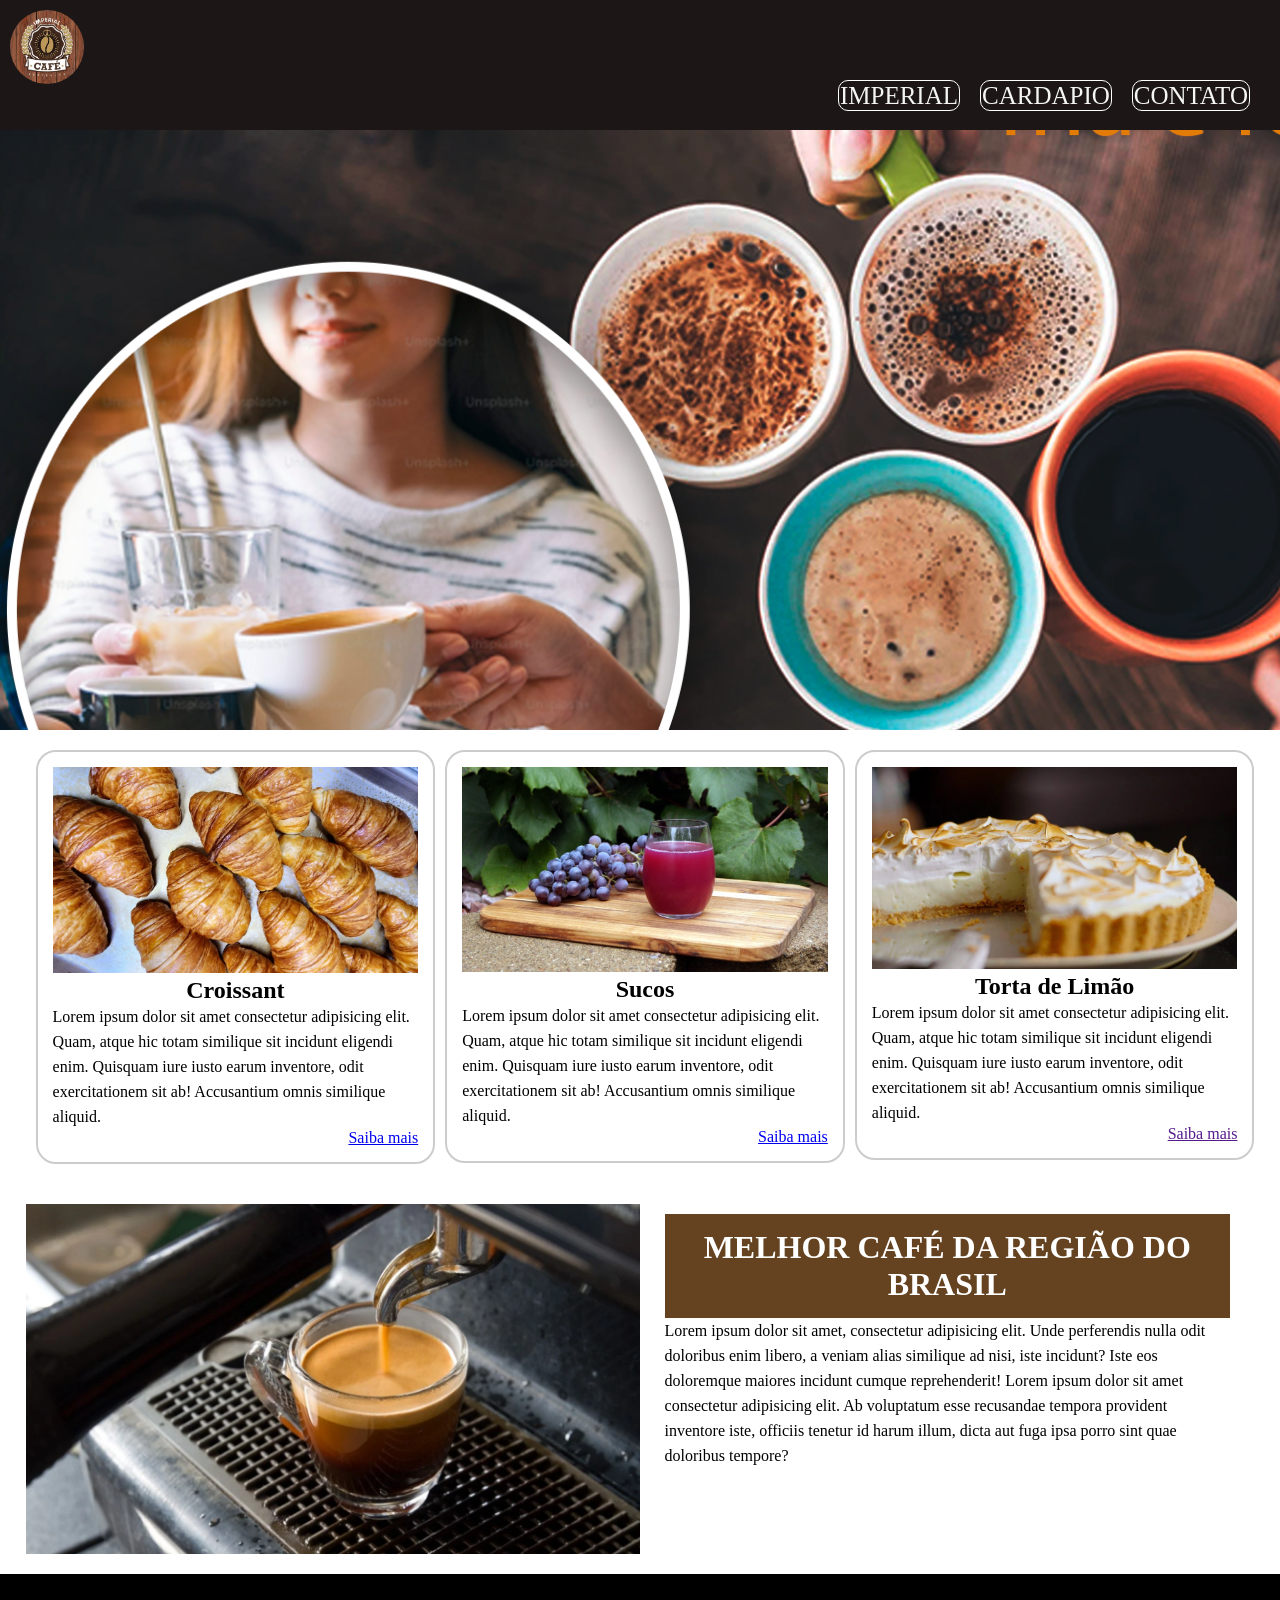
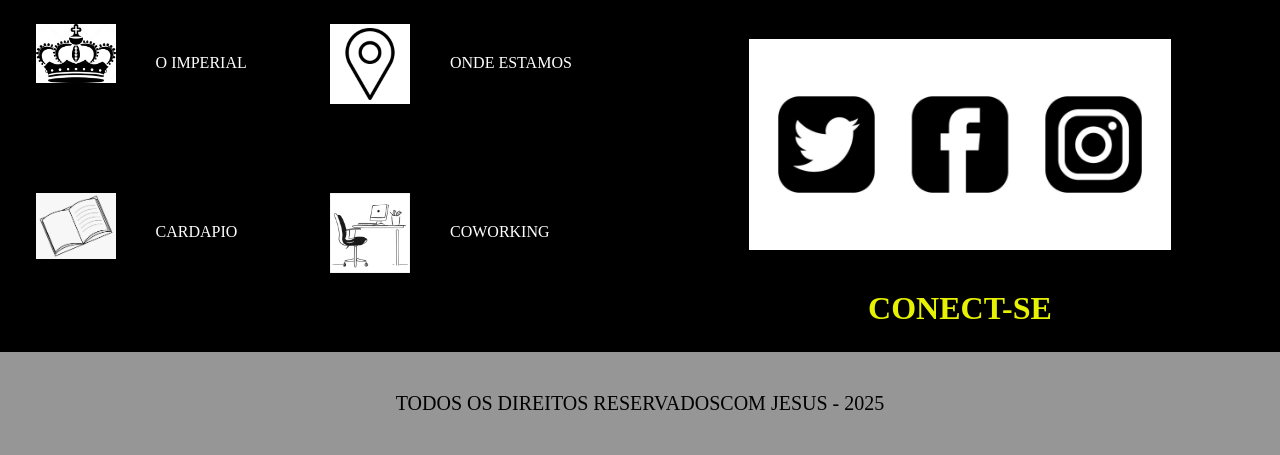
<file: index.html>
<!DOCTYPE html>
<html lang="pt-br">
<head>
    <meta charset="UTF-8">
    <meta name="viewport" content="width=device-width, initial-scale=1.0">
    <title>FlexBox</title>
    <link rel="stylesheet" href="css/style.css">
</head>
<body>
<header>
    
     <div class="box-logo">
       <img src="imagens/logo.webp" alt="">


     </div>
     <div class="box-nav">
        <nav>
            <ul>
                <li><a href="index.html">Imperial</a></li>
                <li><a href="Cardapio.html">Cardapio</a></li>
                <li><a href="Contato.html">Contato</a></li>
            </ul>
        </nav>
     </div>

</header>

<div class="bannerHover">
</div>
<div class="conteiner_principal">
    <div class="box_card">
        <img src="imagens/croissant.jpg" alt="">
        <h2>Croissant</h2>
        <p>Lorem ipsum dolor sit amet consectetur adipisicing elit. Quam, atque hic totam similique sit incidunt eligendi enim. Quisquam iure iusto earum inventore, odit exercitationem sit ab! Accusantium omnis similique aliquid.</p>
        <a href="#">Saiba mais</a>
    </div>

    <div class="box_card">
        <img src="imagens/suco.jpg" alt="">
        <h2>Sucos</h2>
        <p>Lorem ipsum dolor sit amet consectetur adipisicing elit. Quam, atque hic totam similique sit incidunt eligendi enim. Quisquam iure iusto earum inventore, odit exercitationem sit ab! Accusantium omnis similique aliquid.</p>
        <a href="#">Saiba mais</a>
    </div>

    <div class="box_card">
        <img src="imagens/Torta de limão.webp" alt="">
        <h2>Torta de Limão</h2>
        <p>Lorem ipsum dolor sit amet consectetur adipisicing elit. Quam, atque hic totam similique sit incidunt eligendi enim. Quisquam iure iusto earum inventore, odit exercitationem sit ab! Accusantium omnis similique aliquid.</p>
        <a href="">Saiba mais</a>
    </div>
</div>
<div class="conteiner_secundario">
    <div class="box_expresso">
        <img src="imagens/café expresso.webp" alt="">
    </div>
        <div class="texto">
             <h1>Melhor Café da região do brasil </h1>
            <p>Lorem ipsum dolor sit amet, consectetur adipisicing elit. Unde perferendis nulla odit doloribus enim libero, a veniam alias similique ad nisi, iste incidunt? Iste eos doloremque maiores incidunt cumque reprehenderit!
            Lorem ipsum dolor sit amet consectetur adipisicing elit. Ab voluptatum esse recusandae tempora provident inventore iste, officiis tenetur id harum illum, dicta aut fuga ipsa porro sint quae doloribus tempore?
            </p>
        </div>
</div>
<div class="conteiner_terciario">
    <div class="box_inf">
        <div class="icons">
            <img src="imagens/coroa.jpg" alt="">
            <a href="#">O imperial</a>
        </div>

        <div class="icons">
            <img src="imagens/localização.jpg" alt="">
            <a href="">Onde estamos</a>
        </div>

        <div class="icons">
            <img src="imagens/cardapio.jpg" alt="">
            <a href="">Cardapio</a>
        </div>

        <div class="icons">
            <img src="imagens/mesa de trabalho.jpg" alt="">
            <a href="">Coworking</a>
        </div>

    </div>
    <div class="box_rede">
        <img src="imagens/rede social.jpg" alt="">
        <h1>conect-se</h1>
    </div>

</div>
<footer>
    <P>Todos os direitos Reservados<span>Com Jesus</span> - 2025</P>
</footer>
</body>
</html>
</file>
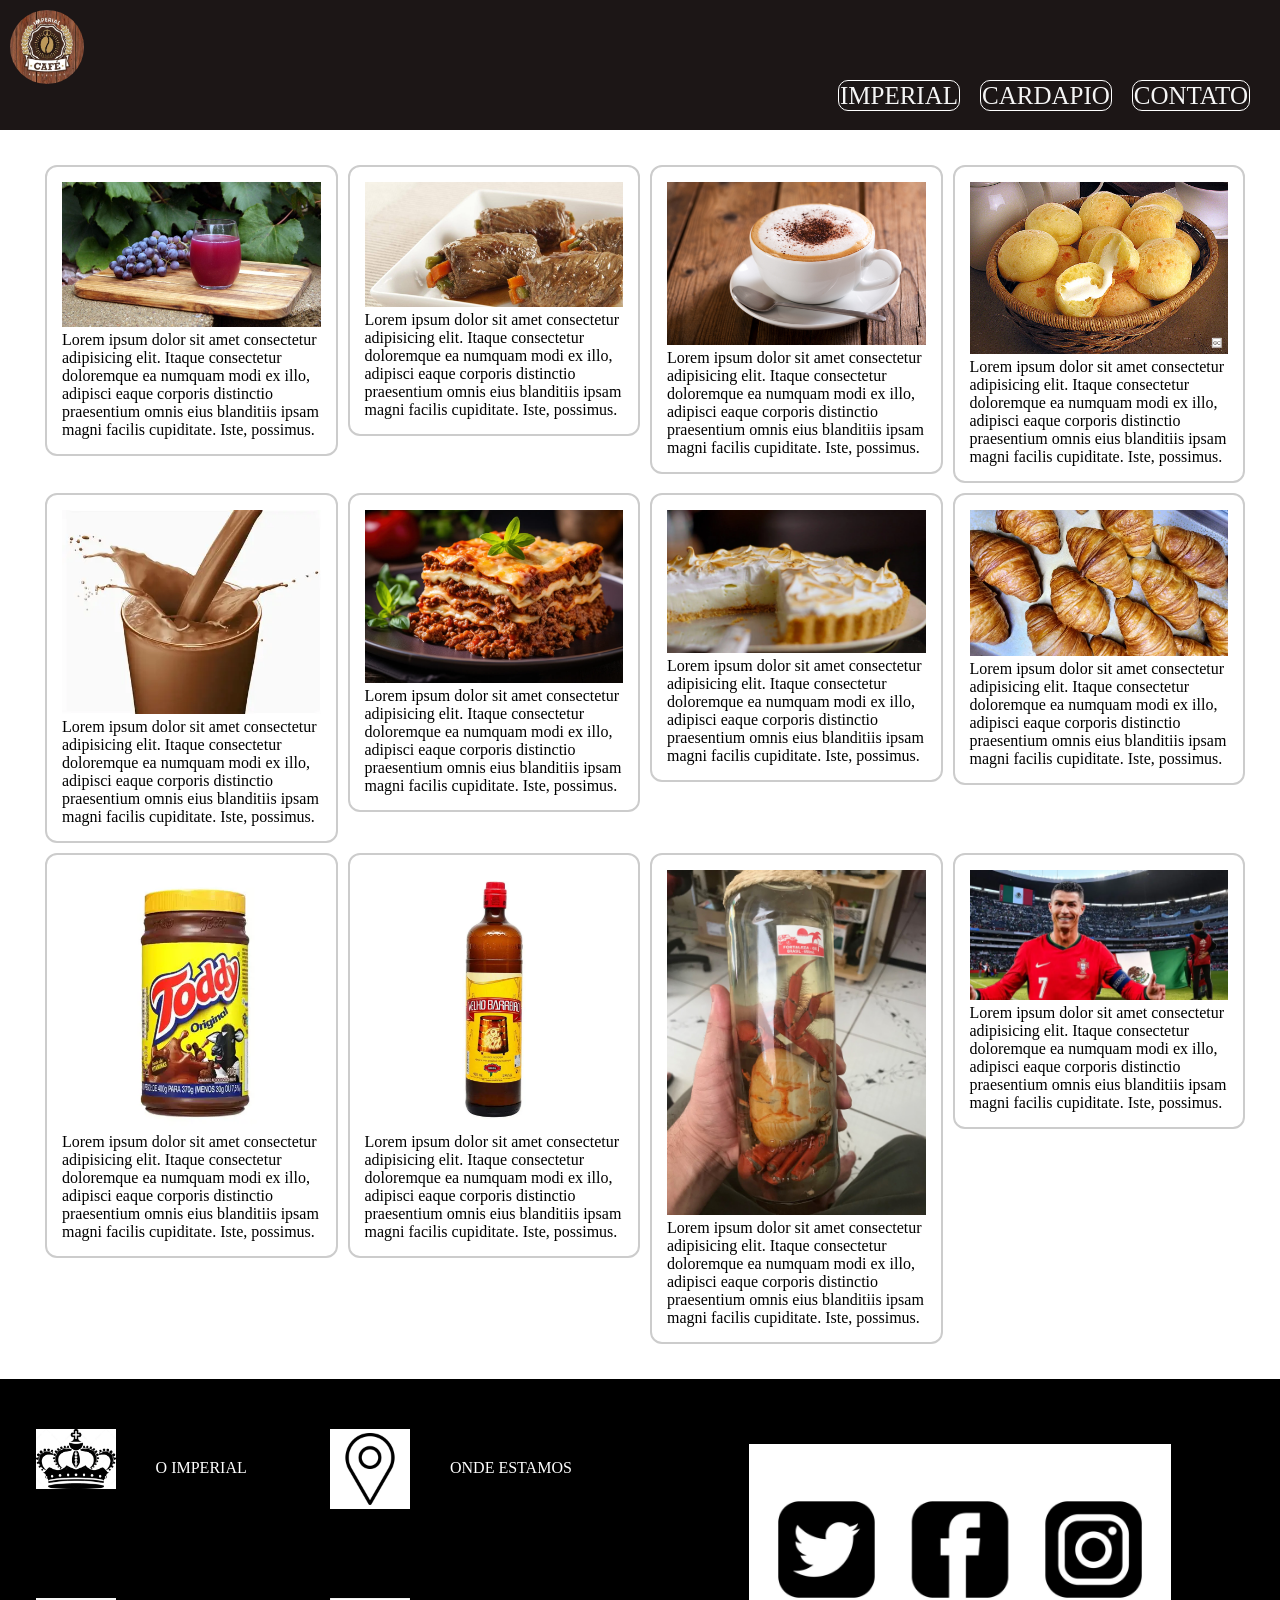
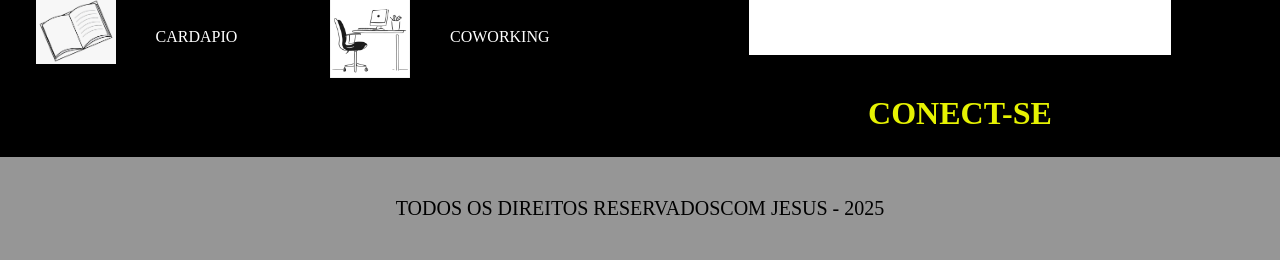
<file: Cardapio.html>
<!DOCTYPE html>
<html lang="pt-br">
<head>
    <meta charset="UTF-8">
    <meta name="viewport" content="width=device-width, initial-scale=1.0">
    <title>FlexBox</title>
    <link rel="stylesheet" href="css/style.css">
</head>
<body>
<header>
    
     <div class="box-logo">
       <img src="imagens/logo.webp" alt="">


     </div>
     <div class="box-nav">
        <nav>
            <ul>
                <li><a href="index.html">Imperial</a></li>
                <li><a href="Cardapio.html">Cardapio</a></li>
                <li><a href="Contato.html">Contato</a></li>
            </ul>
        </nav>
     </div>

</header>
<div class="conteiner">
    <div class="box">
        <div class="box_card2 zoom">
            <img src="imagens/suco.jpg" alt="">
            <p>Lorem ipsum dolor sit amet consectetur adipisicing elit. Itaque consectetur doloremque ea numquam modi ex illo, adipisci eaque corporis distinctio praesentium omnis eius blanditiis ipsam magni facilis cupiditate. Iste, possimus.</p>
        </div>

        <div class="box_card2 zoom">
            <img src="imagens/bife a role.jpg" alt="">
            <p>Lorem ipsum dolor sit amet consectetur adipisicing elit. Itaque consectetur doloremque ea numquam modi ex illo, adipisci eaque corporis distinctio praesentium omnis eius blanditiis ipsam magni facilis cupiditate. Iste, possimus.</p>
        </div>

        <div class="box_card2 zoom">
            <img src="imagens/cappucino.jpg" alt="">
            <p>Lorem ipsum dolor sit amet consectetur adipisicing elit. Itaque consectetur doloremque ea numquam modi ex illo, adipisci eaque corporis distinctio praesentium omnis eius blanditiis ipsam magni facilis cupiditate. Iste, possimus.</p>
        </div>

        <div class="box_card2 zoom">
            <img src="imagens/pão de queijo.jpg" alt="">
            <p>Lorem ipsum dolor sit amet consectetur adipisicing elit. Itaque consectetur doloremque ea numquam modi ex illo, adipisci eaque corporis distinctio praesentium omnis eius blanditiis ipsam magni facilis cupiditate. Iste, possimus.</p>
        </div>

        
    </div>

    <div class="box">
        <div class="box_card2 zoom">
            <img src="imagens/nescau.webp" alt="">
            <p>Lorem ipsum dolor sit amet consectetur adipisicing elit. Itaque consectetur doloremque ea numquam modi ex illo, adipisci eaque corporis distinctio praesentium omnis eius blanditiis ipsam magni facilis cupiditate. Iste, possimus.</p>
        </div>

        <div class="box_card2 zoom">
            <img src="imagens/lasanha.webp" alt="">
            <p>Lorem ipsum dolor sit amet consectetur adipisicing elit. Itaque consectetur doloremque ea numquam modi ex illo, adipisci eaque corporis distinctio praesentium omnis eius blanditiis ipsam magni facilis cupiditate. Iste, possimus.</p>
        </div>

        <div class="box_card2 zoom">
            <img src="imagens/Torta de limão.webp" alt="">
            <p>Lorem ipsum dolor sit amet consectetur adipisicing elit. Itaque consectetur doloremque ea numquam modi ex illo, adipisci eaque corporis distinctio praesentium omnis eius blanditiis ipsam magni facilis cupiditate. Iste, possimus.</p>
        </div>

        <div class="box_card2 zoom">
            <img src="imagens/croissant.jpg" alt="">
            <p>Lorem ipsum dolor sit amet consectetur adipisicing elit. Itaque consectetur doloremque ea numquam modi ex illo, adipisci eaque corporis distinctio praesentium omnis eius blanditiis ipsam magni facilis cupiditate. Iste, possimus.</p>
        </div>

        
    </div>

    <div class="box">
        <div class="box_card2 zoom">
            <img src="imagens/toddy.webp" alt="">
            <p>Lorem ipsum dolor sit amet consectetur adipisicing elit. Itaque consectetur doloremque ea numquam modi ex illo, adipisci eaque corporis distinctio praesentium omnis eius blanditiis ipsam magni facilis cupiditate. Iste, possimus.</p>
        </div>

        <div class="box_card2 zoom">
            <img src="imagens/vrlho.webp" alt="">
            <p>Lorem ipsum dolor sit amet consectetur adipisicing elit. Itaque consectetur doloremque ea numquam modi ex illo, adipisci eaque corporis distinctio praesentium omnis eius blanditiis ipsam magni facilis cupiditate. Iste, possimus.</p>
        </div>

        <div class="box_card2 zoom">
            <img src="imagens/carangueijo.jpg" alt="">
            <p>Lorem ipsum dolor sit amet consectetur adipisicing elit. Itaque consectetur doloremque ea numquam modi ex illo, adipisci eaque corporis distinctio praesentium omnis eius blanditiis ipsam magni facilis cupiditate. Iste, possimus.</p>
        </div>

        <div class="box_card2 zoom">
            <img src="imagens/cr7.webp" alt="">
            <p>Lorem ipsum dolor sit amet consectetur adipisicing elit. Itaque consectetur doloremque ea numquam modi ex illo, adipisci eaque corporis distinctio praesentium omnis eius blanditiis ipsam magni facilis cupiditate. Iste, possimus.</p>
        </div>

        
    </div>
    

</div>

<div class="conteiner_terciario">
    <div class="box_inf">
        <div class="icons">
            <img src="imagens/coroa.jpg" alt="">
            <a href="">O imperial</a>
        </div>

        <div class="icons">
            <img src="imagens/localização.jpg" alt="">
            <a href="">Onde estamos</a>
        </div>

        <div class="icons">
            <img src="imagens/cardapio.jpg" alt="">
            <a href="">Cardapio</a>
        </div>

        <div class="icons">
            <img src="imagens/mesa de trabalho.jpg" alt="">
            <a href="">Coworking</a>
        </div>

    </div>
    <div class="box_rede">
        <img src="imagens/rede social.jpg" alt="">
        <h1>conect-se</h1>
    </div> 
 </div> 
<footer>
    <P>Todos os direitos Reservados<span>Com Jesus</span> - 2025</P>
</footer>
</body>
</html>
</file>
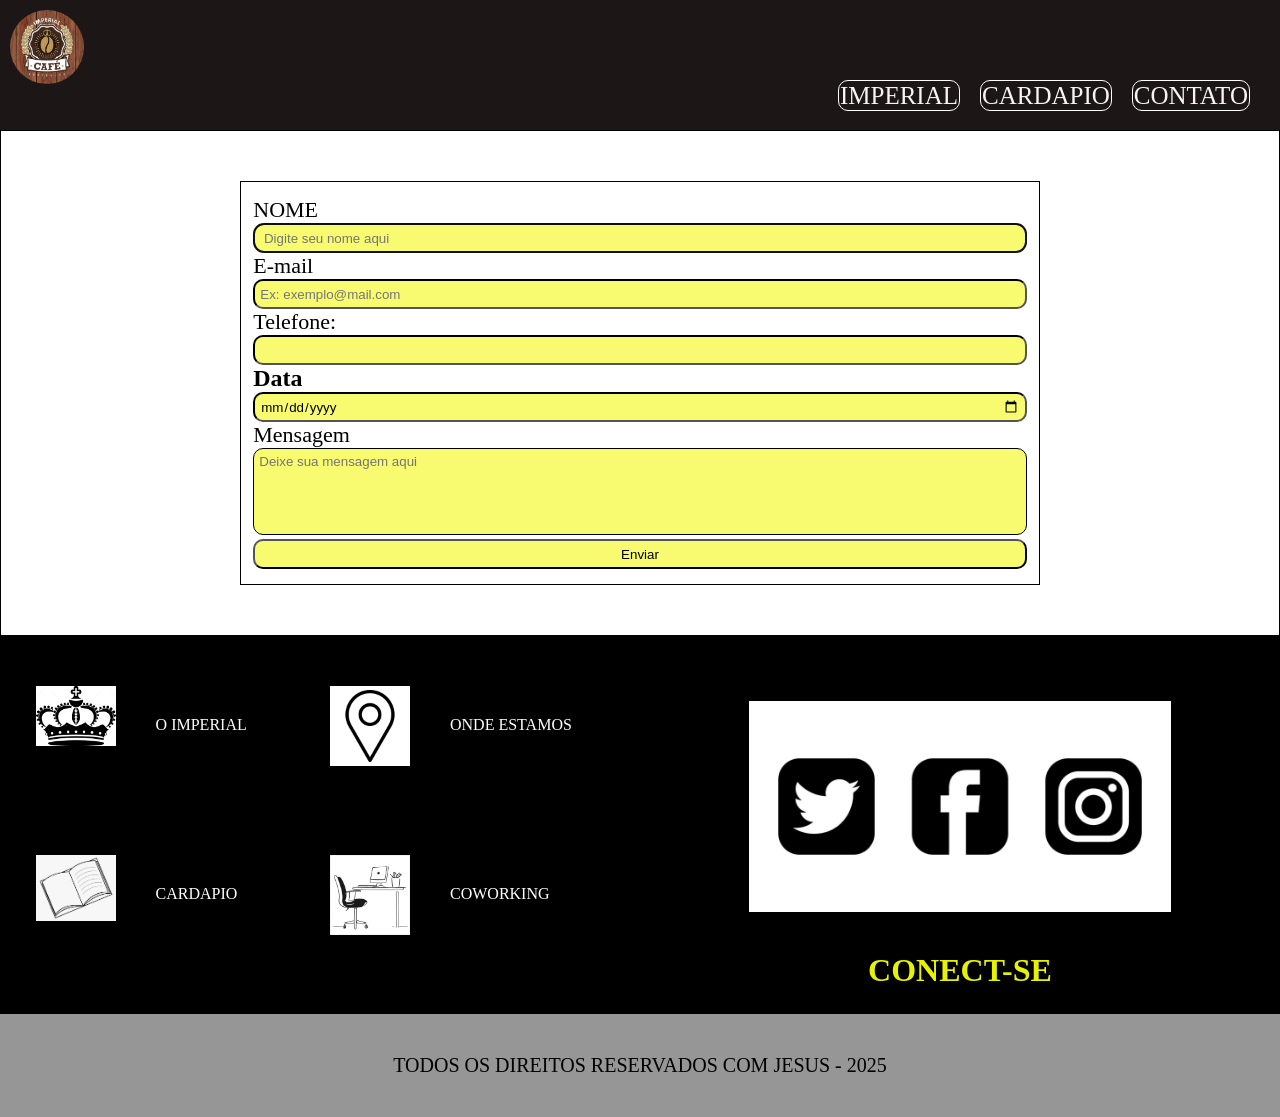
<file: Contato.html>
<!DOCTYPE html>
<html lang="pt-br">
<head>
    <meta charset="UTF-8">
    <meta name="viewport" content="width=device-width, initial-scale=1.0">
    <title>FlexBox</title>
    <link rel="stylesheet" href="css/style.css">
</head>
<body>
<header>
    
     <div class="box-logo">
       <img src="imagens/logo.webp" alt="">


     </div>
     <div class="box-nav">
        <nav>
            <ul>
                <li><a href="index.html">Imperial</a></li>
                <li><a href="Cardapio.html">Cardapio</a></li>
                <li><a href="Contato.html">Contato</a></li>
            </ul>
        </nav>
     </div>

</header>
<div class="form">
    <form action="mailto:pedrobrandaomarques@gmail.com" method="post">

        <label for="cNOME"> NOME</label> <br>
        <input type="text" name="tNome" id="cNOME" size="20" maxlength="20" placeholder=" Digite seu nome aqui " autofocus required>
            <br>
         <label for="cMail"> E-mail</label><br>
        <input type="email" name="tMail" id="cMail" size="30" maxlength="30" placeholder="Ex: exemplo@mail.com" required/>
            <br>
        <label for="cFone"> Telefone:</label><br>
        <input type="text" name="tFone" id="cFone" size="15" maxlength="12">

        <h2>Data</h2><input type="date" name="tNasc" id="cNasc">

        <p>
              <label for="cMsg">Mensagem</label> <br>
              <textarea name="tMsg" id="cMsg" cols="45" rows="5" placeholder="Deixe sua mensagem aqui" style="resize: none;"></textarea>
        </p>


        <input type="submit" value="Enviar">
    </form>
</div>

<div class="conteiner_terciario">
    <div class="box_inf">
        <div class="icons">
            <img src="imagens/coroa.jpg" alt="">
            <a href="">O imperial</a>
        </div>

        <div class="icons">
            <img src="imagens/localização.jpg" alt="">
            <a href="">Onde estamos</a>
        </div>

        <div class="icons">
            <img src="imagens/cardapio.jpg" alt="">
            <a href="">Cardapio</a>
        </div>

        <div class="icons">
            <img src="imagens/mesa de trabalho.jpg" alt="">
            <a href="">Coworking</a>
        </div>

    </div>
    <div class="box_rede">
        <img src="imagens/rede social.jpg" alt="">
        <h1>conect-se</h1>
    </div> 
 </div> 
<footer>
    <P>Todos os direitos Reservados<span> Com  Jesus</span> - 2025</P>
</footer>
</body>
</html>
</file>
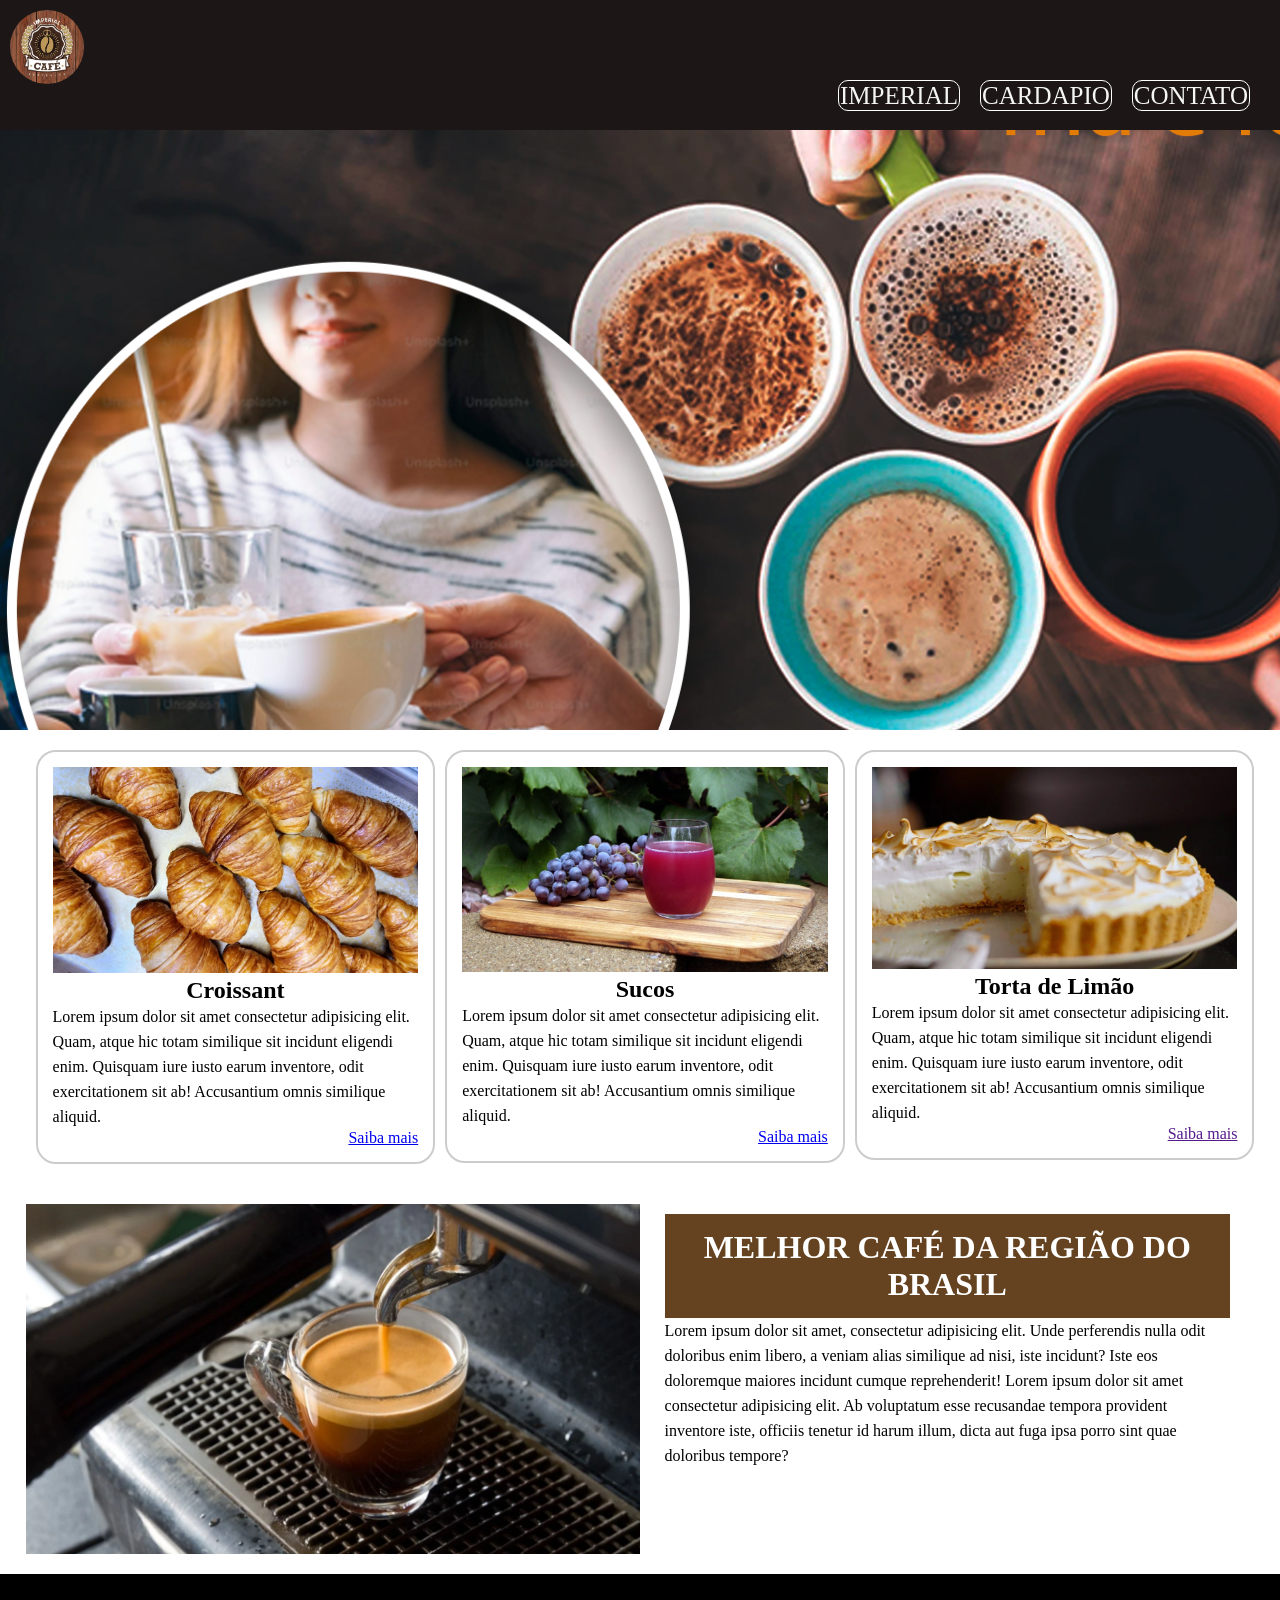
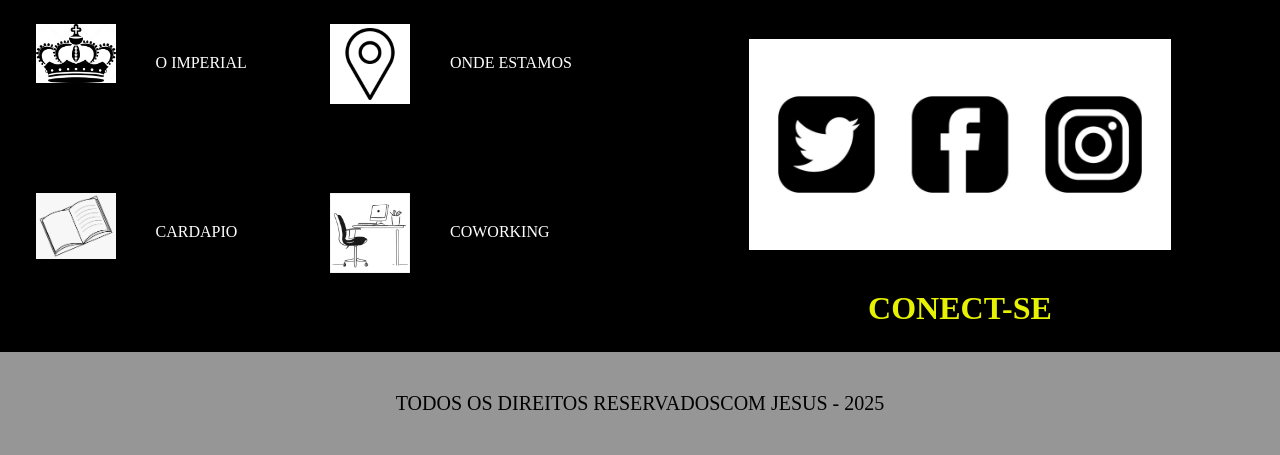
<file: flexbox.html>
<!DOCTYPE html>
<html lang="pt-br">
<head>
    <meta charset="UTF-8">
    <meta name="viewport" content="width=device-width, initial-scale=1.0">
    <title>FlexBox</title>
    <link rel="stylesheet" href="css/style.css">
</head>
<body>
<header>
    
     <div class="box-logo">
       <img src="imagens/logo.webp" alt="">


     </div>
     <div class="box-nav">
        <nav>
            <ul>
                <li><a href="flexbox.html">Imperial</a></li>
                <li><a href="Cardapio.html">Cardapio</a></li>
                <li><a href="Contato.html">Contato</a></li>
            </ul>
        </nav>
     </div>

</header>

<div class="bannerHover">
</div>
<div class="conteiner_principal">
    <div class="box_card">
        <img src="imagens/croissant.jpg" alt="">
        <h2>Croissant</h2>
        <p>Lorem ipsum dolor sit amet consectetur adipisicing elit. Quam, atque hic totam similique sit incidunt eligendi enim. Quisquam iure iusto earum inventore, odit exercitationem sit ab! Accusantium omnis similique aliquid.</p>
        <a href="#">Saiba mais</a>
    </div>

    <div class="box_card">
        <img src="imagens/suco.jpg" alt="">
        <h2>Sucos</h2>
        <p>Lorem ipsum dolor sit amet consectetur adipisicing elit. Quam, atque hic totam similique sit incidunt eligendi enim. Quisquam iure iusto earum inventore, odit exercitationem sit ab! Accusantium omnis similique aliquid.</p>
        <a href="#">Saiba mais</a>
    </div>

    <div class="box_card">
        <img src="imagens/Torta de limão.webp" alt="">
        <h2>Torta de Limão</h2>
        <p>Lorem ipsum dolor sit amet consectetur adipisicing elit. Quam, atque hic totam similique sit incidunt eligendi enim. Quisquam iure iusto earum inventore, odit exercitationem sit ab! Accusantium omnis similique aliquid.</p>
        <a href="">Saiba mais</a>
    </div>
</div>
<div class="conteiner_secundario">
    <div class="box_expresso">
        <img src="imagens/café expresso.webp" alt="">
    </div>
        <div class="texto">
             <h1>Melhor Café da região do brasil </h1>
            <p>Lorem ipsum dolor sit amet, consectetur adipisicing elit. Unde perferendis nulla odit doloribus enim libero, a veniam alias similique ad nisi, iste incidunt? Iste eos doloremque maiores incidunt cumque reprehenderit!
            Lorem ipsum dolor sit amet consectetur adipisicing elit. Ab voluptatum esse recusandae tempora provident inventore iste, officiis tenetur id harum illum, dicta aut fuga ipsa porro sint quae doloribus tempore?
            </p>
        </div>
</div>
<div class="conteiner_terciario">
    <div class="box_inf">
        <div class="icons">
            <img src="imagens/coroa.jpg" alt="">
            <a href="#">O imperial</a>
        </div>

        <div class="icons">
            <img src="imagens/localização.jpg" alt="">
            <a href="">Onde estamos</a>
        </div>

        <div class="icons">
            <img src="imagens/cardapio.jpg" alt="">
            <a href="">Cardapio</a>
        </div>

        <div class="icons">
            <img src="imagens/mesa de trabalho.jpg" alt="">
            <a href="">Coworking</a>
        </div>

    </div>
    <div class="box_rede">
        <img src="imagens/rede social.jpg" alt="">
        <h1>conect-se</h1>
    </div>

</div>
<footer>
    <P>Todos os direitos Reservados<span>Com Jesus</span> - 2025</P>
</footer>
</body>
</html>
</file>
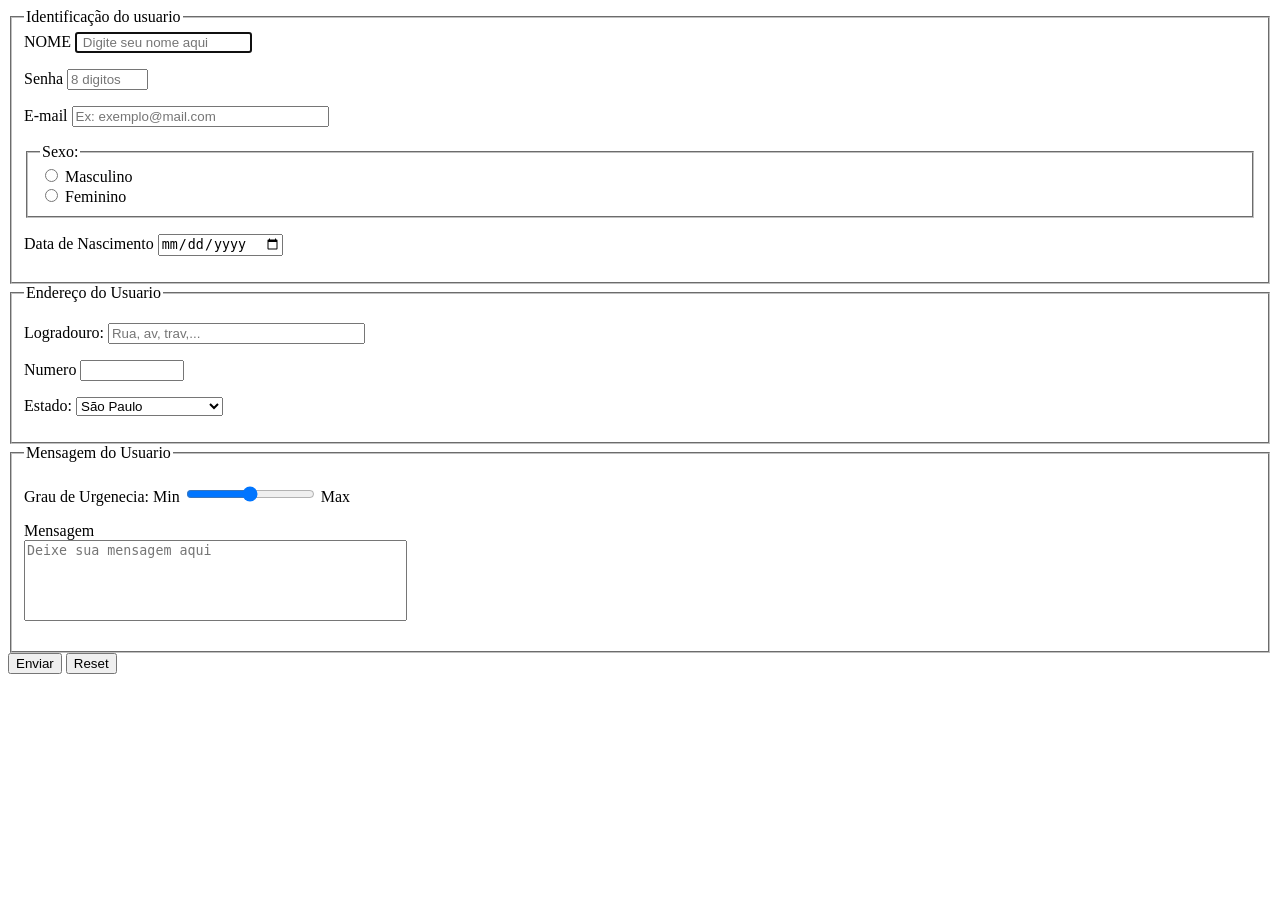
<file: Formulario.html>
<!DOCTYPE html>
<html lang="pt-br">
<head>
    <meta charset="UTF-8">
    <meta name="viewport" content="width=device-width, initial-scale=1.0">
    <title>Formulario</title>
</head>
<body>
    <div class="formulario">
        <form method="post" id="fcontato" action="mailto:pedrobrandaomarques@gmail.com">
        <fieldset id="usuario">
            <legend>Identificação do usuario</legend>

            <label for="cNOME"> NOME</label>
            <input type="text" name="tNome" id="cNOME" size="20" maxlength="20" placeholder=" Digite seu nome aqui " autofocus required>

            <p>
                <label for="cSenha"> Senha</label>
                <input type="password" name="tSenha" id="cSenha" size="8" maxlength="8" placeholder="8 digitos" required/>
            </p>

            <p>
                <label for="cMail"> E-mail</label>
                <input type="email" name="tMail" id="cMail" size="30" maxlength="30" placeholder="Ex: exemplo@mail.com" required/>
            </p>

             <Fieldset id="sexo">
                <legend> Sexo:</legend>
                <input type="radio" name="tSexo" id=" cMasc">
                <label for="cMasc"> Masculino</label>
                <br>
                <input type="radio" name="tSexo" id=" cFem">
                <label for="cFem"> Feminino</label>
             </Fieldset>

        <p>
            Data de Nascimento <input type="date" name="tNasc" id="cNasc">
        </p>
        </fieldset>

        <fieldset>
            <legend>Endereço do Usuario</legend>

            <p>
                <label for="cRua">Logradouro:</label>
                <input type="text" name="tRua" id="cRua" size="30" maxlength="50" placeholder="Rua, av, trav,..." required>
            </p>

            <p>
                <label for="cNum">Numero</label>
                <input type="number" name="tNum" id="cNum" min="0" max="999999999"/>
            </p>

            <p>
                <label for="cEst"> Estado:</label>
                <select name="tEst" id="cEst">
                    <optgroup label="Região Sudete">
                        <option value="SP" selected> São Paulo</option>
                        <option value="MG"> Minas Gerais</option>
                        <option value="RJ"> Rio de Janeiro</option>
                        <option value="ES"> Espirito Santo</option>

                    </optgroup>

                      <optgroup label="Região Sul">
                        <option value="PR"> Parana</option>
                        <option value="SC"> Santa Catarina</option>
                        <option value="RS"> Rio Grande do Sul </option>
                    </optgroup>
                </select>
            </p>
        </fieldset>

        <fieldset id="mensagem">
            <legend> Mensagem do Usuario</legend>
            <p>
                <label for="cUrg"> Grau de Urgenecia:</label>
                Min <input type="range" name="tUrg" id="cUrg" min="0" max="10"/> Max
            </p>
            <p>
                <label for="cMsg">Mensagem</label> <br>
                <textarea name="tMsg" id="cMsg" cols="45" rows="5" placeholder="Deixe sua mensagem aqui" style="resize: none;"></textarea>
            </p>


        </fieldset>

        <input type="submit" value="Enviar">
        <input type="reset" name="limpar">

    </form>
    </div>
</body>
</html>
</file>
<file: css/style.css>
*{
padding: 0;
margin: 0;
box-sizing:  border-box;

}
body{
    height: 100%;
}

header{
width: 100%;
height: 130px;
display: flex;
background-color: rgb(28, 22, 22);
}

header .box-logo{
    width: 50%;
    padding: 10px;
}

.box-logo img{
    width: 12%;
    border-radius: 100%;
    background-color: brown;

}
header .box-nav{
    width: 50%;
    display: flex;
    align-items: end;
    justify-content: end;
   
    
}
header .box-nav nav ul{
    display: flex;
    justify-content: end;
    list-style: none;
    padding: 20px;
}
header .box-nav nav ul li a{
    text-decoration:none;
    font-size: 25px;
    text-transform: uppercase;
    padding: 10px;
    color: rgb(245, 245, 245);
    border: 1px solid white;
    border-radius: 10px;
    padding: 1px;
    margin: 10px;
}
nav ul li a:hover{
    background-color:rgb(239, 212, 2);
    transition: all .5s;
    border-radius: 15px;

}

.bannerHover{
    height: 600px;
    width: 1900px;
    background-image: url('../imagens/Prancheta\ 1.png');
    background-size: cover;
    background-position: center;
    transition: backgrond-image 05s ease-in-out;
}

.bannerHover:hover{
    background-image: url('../imagens/Prancheta\ 2.png');
}
.banner{
    width: 100%;
    height: 500px;
}
.banner img{
    width: 100%;
    height: 100%;
}

.conteiner_principal{
    width: 100%;
    height: 100%;
    display: flex;
    padding: 20px 2%;
}
.box_card{
    width: 33.33%;
    height: 100%;
    border: 2px solid #ccc;
    border-radius: 20px;
    padding: 15px;
    margin-left: 10px;
    text-align:end;
}
.box_card img{
    width: 100%;
    height: 100%;
}
.box_card h2{
    text-align: center;
}
.box_card p{
    font-size: 16px;
    line-height: 25px;
    text-align: start /*centralizar o texto*/
}


.conteiner_secundario{
    width: 100%;
    height: 100%;
    padding:20px 2%;
    display: flex;
}
.box_expresso{
    width: 50%;
}
.box_expresso img{
    width: 100%;
    height: 100%;
}
.texto{
    width: 50%;
    padding: 10px 2%;
}
.texto h1{
    text-align: center;
    background-color: #654321;
    padding: 15px;
    text-transform: uppercase;
    color: white;

}
.texto p{
    line-height: 25px;
}
.conteiner_terciario{
    width: 100%;
    height: 100%;
    background-color: black;
    display: flex;
}

.box_inf{
    width: 50%;
    padding: 20px 2%;
    display: flex;
    flex-wrap: wrap;
}
.icons{
    width: 50%;
    height: auto;
    box-sizing: border-box;
    
}
.icons img{
    width: 100px;
    padding: 10px;
    margin-top: 20px;
}

.icons a{
    position: absolute;
    margin-top: 60px;
    color: white;
    font-size: 16px;
    text-decoration: none;
    text-transform: uppercase;
    padding-left: 30px;
    
}
.box_rede{
    width: 50%;
    padding:  25px 0;
    display: flex;
    flex-direction: column;
    align-items: center;
}
.box_rede img{
    width: 70%;
    height: 100%;
    padding: 40px 2%;
}

.box_rede h1{
    color: rgb(230, 242, 2);
    text-transform: uppercase;
}
/*cardapiooooooo*/

.conteiner{ 
    width: 100%;
    height: auto;
    padding: 25px;

}
.box{
    display: flex;
    margin: 10px;
    
}
.box_card2{
    width: 25%;
    height: 100%;
    border: 2px solid #ccc;
    border-radius: 12px;
    padding: 15px;
    margin-left: 10px;
    background-color: white;
}
.box_card2 img{
    width: 100%;
    height: 100%;
    
}
.zoom{
    transition: transform 0.3s ease;
}
.zoom:hover{
     transform: scale(1.2);

}

footer{
     background-color: rgb(150, 150, 150);
    width: 100%;
    padding: 40px 2%;
    font-size: 20px;
    text-align: center;
    text-transform: uppercase;
    color: black;
}

/* começo formulario/contato */

.form{
width:100% ;
height:100% ;
border: 1px solid black;
display: flex;
justify-content: center;
align-items: center;
padding: 50px 2%;
}

.form form{
width: 800px;
height: auto;
border: 1px solid black;
padding: 15px 1%;
}

.form label{
font-size: 22px;
}

.form input{
    width: 100%;
    height:30px ;
}



input, textarea{
    width: 100%;
font-family:Verdana, sans-serif;
    font-weight: normal;
    background-color: rgb(248, 251, 112);
    font-family: Century 'Franklin Gothic Medium', 'Arial Narrow', Arial, sans-serif;
    border-color: black;
    border-radius: 10px;
    padding: 5px;

}
/*breakpoints, cor de tela em diferente dispositivos*/ 

@media screen and (max-width: 576px) {
    body{
        background-color: red;
    }

    
  header{
    display: flex;
    flex-direction: column;
    width: 100%;
    
    
    
  }

  .box-logo{
    width: 100%;
    display: flex;
    justify-content: center;
    padding: 10px;
    
  }

  .box-nav{
    width: 100%;
    display: flex;
    align-items: center;
    justify-content: center;
    

  }

 

  .box-nav nav ul li a{
    font-size: 15px;
    padding: 5px;
    text-align: center;
   
  }

  .bannerHover{
    width: 100%;
    height: 450px;
  }

  .conteiner-principal{
    display: flex;
    flex-direction: column;
    padding: 5px 2%;
    
  }

  .box-card{
    width: 100%;
    margin-bottom: 2%;
    margin-left: 1px;
    
    
  }

  .conteiner-secundario{
    display: flex;
    flex-direction: column;
    padding: 10px 5%;
  }

  .box-img{
    width: 100%;
    padding: 0 2%;
  }

  .box-texto{
    width: 100%;
  }

  .box-texto p{
    text-align: center;
  }

  .conteiner-terciario{
    display: flex;
    flex-direction: column;
    padding: 5px 2%;
  }
  
  .box-info{
    width: 100%;
  }

  .box-rede{
    width: 100%;
  }

  .box-rede img{
    width: 100%;
  }
  /*PAFINA CARDAPIO*/

  .box{
    width: 100%;
    display: flex;
    flex-direction: column;
    margin-left: 0;
      
  }
  .box-card2{
    width: 100%;
    margin-left: 0;
    margin-bottom: 2%;
    
  }


}
</file>
